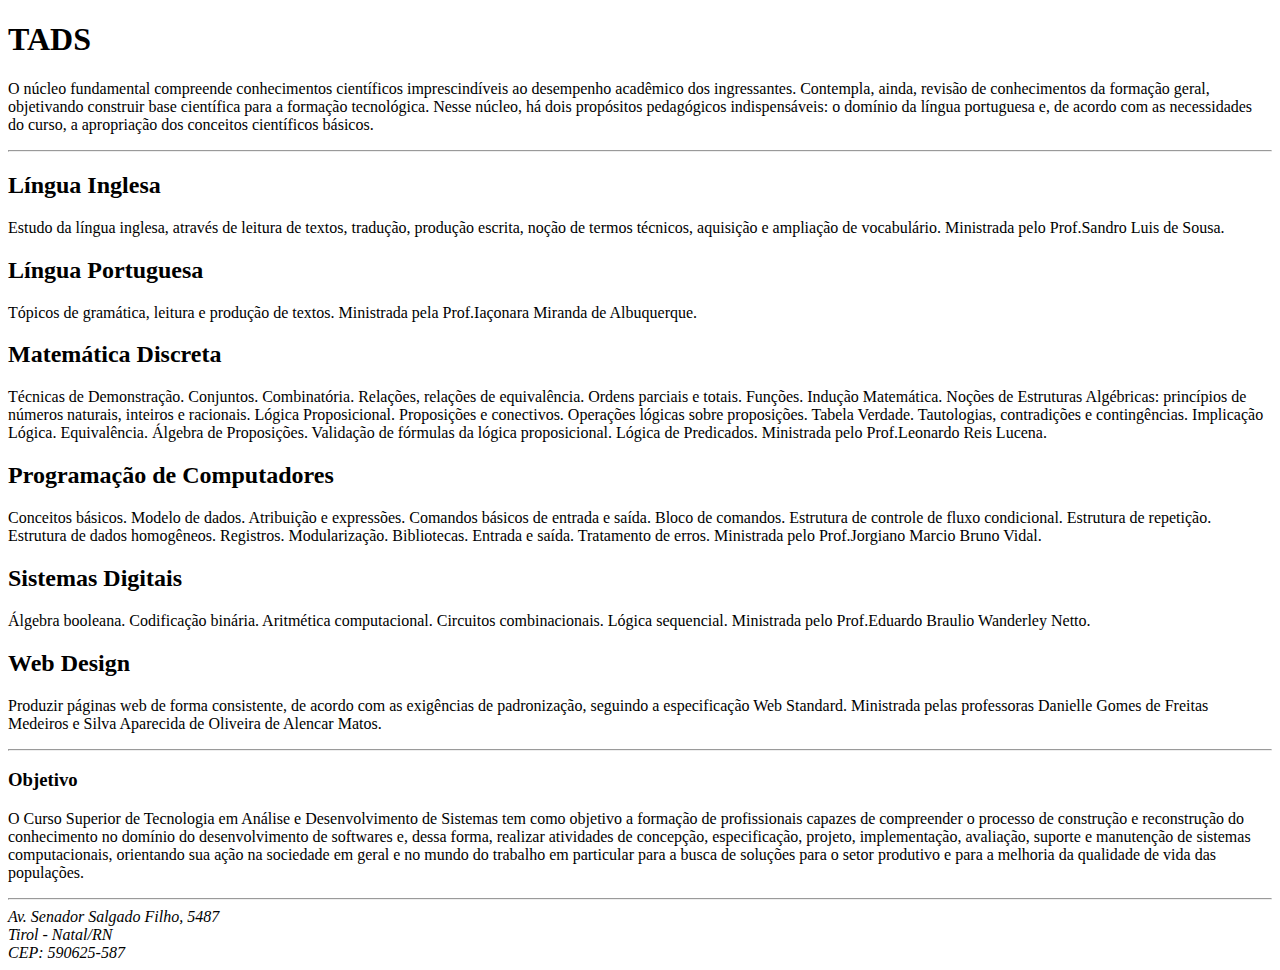
<file: atividade-1/index.html>
<!DOCTYPE html>

<html lang="pt-br">
    <head>
        <meta charset="utf-8">
        <title>Tecnologia em Análise e Desenvolvimento de Sistemas</title>
        <meta name="autor" content="Fabiana Campos">
    </head>
  
<body>
    
<h1>TADS</h1>
<p>O núcleo fundamental compreende conhecimentos científicos imprescindíveis ao desempenho
acadêmico dos ingressantes. Contempla, ainda, revisão de conhecimentos da formação geral,
objetivando construir base científica para a formação tecnológica. Nesse núcleo, há dois propósitos
pedagógicos indispensáveis: o domínio da língua portuguesa e, de acordo com as necessidades do curso,
a apropriação dos conceitos científicos básicos.</p>
<hr>

<h2>Língua Inglesa</h2>
<p>Estudo da língua inglesa, através de leitura de textos, tradução, produção escrita, noção de termos técnicos, aquisição e ampliação de vocabulário. Ministrada pelo Prof.Sandro Luis de Sousa.</p>


<h2>Língua Portuguesa</h2>
<p>Tópicos de gramática, leitura e produção de textos. Ministrada pela Prof.Iaçonara Miranda de Albuquerque.</p>

  
<h2>Matemática Discreta</h2>
<p>Técnicas de Demonstração. Conjuntos. Combinatória. Relações, relações de equivalência. Ordens parciais e totais. Funções.
Indução Matemática. Noções de Estruturas Algébricas: princípios de números naturais, inteiros e racionais. Lógica
Proposicional. Proposições e conectivos. Operações lógicas sobre proposições. Tabela Verdade. Tautologias, contradições e
contingências. Implicação Lógica. Equivalência. Álgebra de Proposições. Validação de fórmulas da lógica proposicional. Lógica
de Predicados. Ministrada pelo Prof.Leonardo Reis Lucena.</p>

  
<h2>Programação de Computadores</h2>
<p>Conceitos básicos. Modelo de dados. Atribuição e expressões. Comandos básicos de entrada e saída. Bloco de comandos.
Estrutura de controle de fluxo condicional. Estrutura de repetição. Estrutura de dados homogêneos. Registros.
Modularização. Bibliotecas. Entrada e saída. Tratamento de erros. Ministrada pelo Prof.Jorgiano Marcio Bruno Vidal.</p>
  
<h2>Sistemas Digitais</h2>
<p>Álgebra booleana. Codificação binária. Aritmética computacional. Circuitos combinacionais. Lógica sequencial. Ministrada pelo Prof.Eduardo Braulio Wanderley Netto.</p>
  
<h2>Web Design</h2>
<p>Produzir páginas web de forma consistente, de acordo com as exigências de padronização, seguindo a especificação Web
Standard. Ministrada pelas professoras Danielle Gomes de Freitas Medeiros e Silva Aparecida de Oliveira de Alencar Matos.</p>

<hr>
  
<h3>Objetivo</h3>
<p>O Curso Superior de Tecnologia em Análise e Desenvolvimento de Sistemas tem como objetivo a formação de 
profissionais capazes de compreender o processo de construção e reconstrução do conhecimento no domínio do 
desenvolvimento de softwares e, dessa forma, realizar atividades de concepção, especificação, projeto, 
implementação, avaliação, suporte e manutenção de sistemas computacionais, orientando sua ação na sociedade 
em geral e no mundo do trabalho em particular para a busca de soluções para o setor produtivo e para a melhoria 
da qualidade de vida das populações.</p>

<hr>

<address>
Av. Senador Salgado Filho, 5487<br>
Tirol - Natal/RN<br>
CEP: 590625-587
</address>
</body>
</html>
</file>
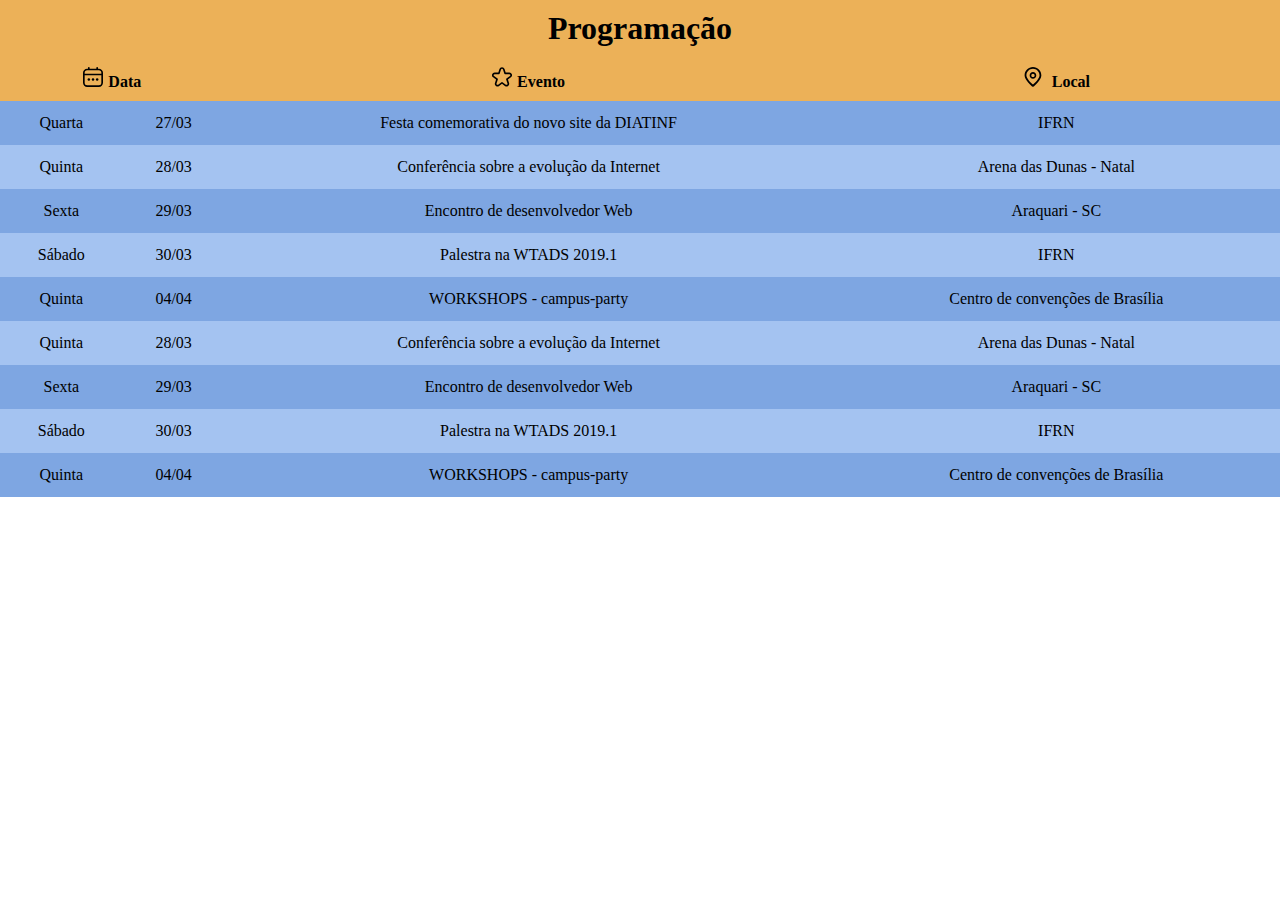
<file: atividade-4/index.html>
<!DOCTYPE html>
<html lang="'pt-br">
<head>
    <meta charset="UTF-8">
    <meta name="autor" content="Fabiana Campos">
    <meta http-equiv="X-UA-Compatible" content="IE=edge">
    <meta name="viewport" content="width=device-width, initial-scale=1.0">
    <title>Tabela</title>
    <link rel="stylesheet" href="tabela.css">
    <h1>Programação</h1>
</head>

</head>
<body>
    <table>
        <tr> 
        <th colspan="2"><img src="calendario.svg" alt="calendario">Data</th> 
        <th><img src="estrela.svg" alt="Evento">Evento</th>
        <th> <img src="marcador.svg" alt=Local> Local</th>
        <tr>
            <td>Quarta</td> 
            <td>27/03</td>
            <td>Festa comemorativa do novo site da DIATINF</td>
            <td>IFRN</td>
        </tr>
        <tr>
            <td>Quinta</td>
            <td>28/03</td>
            <td>Conferência sobre a evolução da Internet</td>
            <td>Arena das Dunas - Natal</td>
        </tr>
        <tr>
            <td>Sexta</td>
            <td>29/03</td>
            <td>Encontro de desenvolvedor Web</td>
            <td>Araquari - SC</td>
        </tr>
        <tr>
            <td>Sábado</td>
            <td>30/03</td>
            <td>Palestra na WTADS 2019.1</td>
            <td>IFRN</td>
        </tr>
        <tr>
            <td>Quinta</td>
            <td>04/04</td>
            <td>WORKSHOPS - campus-party</td>
            <td>Centro de convenções de Brasília</td>
        </tr>
        <tr>
            <td>Quinta</td>
            <td>28/03</td>
            <td>Conferência sobre a evolução da Internet</td>
            <td>Arena das Dunas - Natal</td>
        </tr>
        <tr>
            <td>Sexta</td>
            <td>29/03</td>
            <td>Encontro de desenvolvedor Web</td>
            <td>Araquari - SC</td>
        </tr>
        <tr>
            <td>Sábado</td>
            <td>30/03</td>
            <td>Palestra na WTADS 2019.1</td>
            <td>IFRN</td>
        </tr>
        <tr>
            <td>Quinta</td>
            <td>04/04</td>
            <td>WORKSHOPS - campus-party</td>
            <td>Centro de convenções de Brasília</td>
        </tr>
    </table>
</body>
</html>
</file>
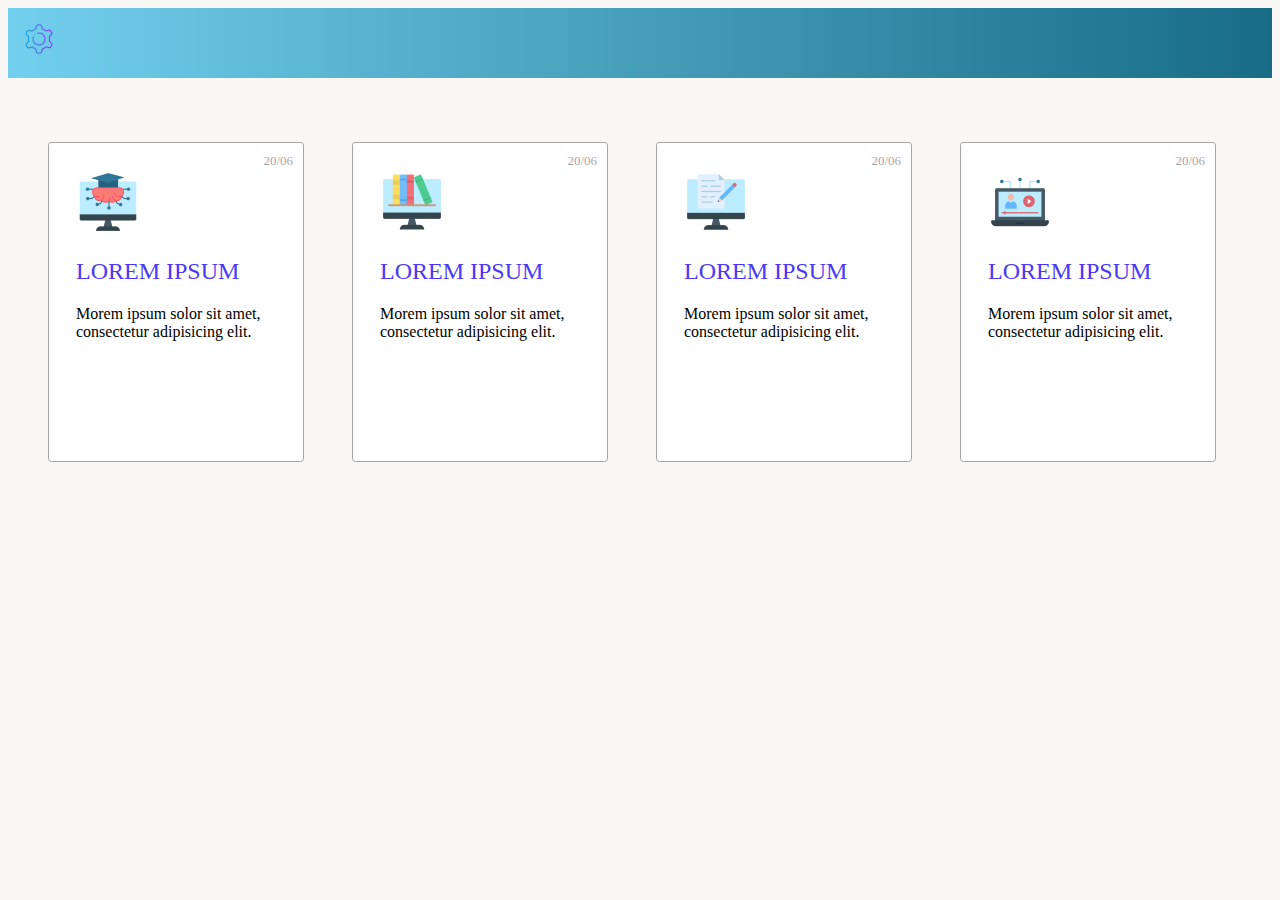
<file: atividade-box/index.html>
<!DOCTYPE html>
<html lang="pt-br">
<head>
    <meta charset="UTF-8">
    <meta http-equiv="X-UA-Compatible" content="IE=edge">
    <meta name="viewport" content="width=device-width, initial-scale=1.0">
    <title>Atividade Box</title>
    <link rel="stylesheet" href="box2.css">
</head>
<body>
    <h1> <img src="engrenagem.png" alt="engrenagem"> </h1>
    <div class="container">
        <div>
            <div class="box-content">
                <span>20/06</span>
                <img src="aprendendo.png" alt="imagem">
                <h2>LOREM IPSUM</h2>
                <p>Morem ipsum solor sit amet, consectetur adipisicing elit.</p>
            </div>
        </div>
        <div>
            <div class="box-content">
                <span>20/06</span>
                <img src="biblioteca.png" alt="imagem">
                <h2>LOREM IPSUM</h2>
                <p>Morem ipsum solor sit amet, consectetur adipisicing elit.</p>
            </div>
        </div>
        <div>
            <div class="box-content">
                <span>20/06</span>
                <img src="artigo.png" alt="imagem">
                <h2>LOREM IPSUM</h2>
                <p>Morem ipsum solor sit amet, consectetur adipisicing elit.</p>
            </div>
        </div>
        <div>
            <div class="box-content">
                <span>20/06</span>
                <img src="video.png" alt="imagem">
                <h2>LOREM IPSUM</h2>
                <p>Morem ipsum solor sit amet, consectetur adipisicing elit.</p>
            </div>
        </div>
    </div>
</body>
</html>
</file>
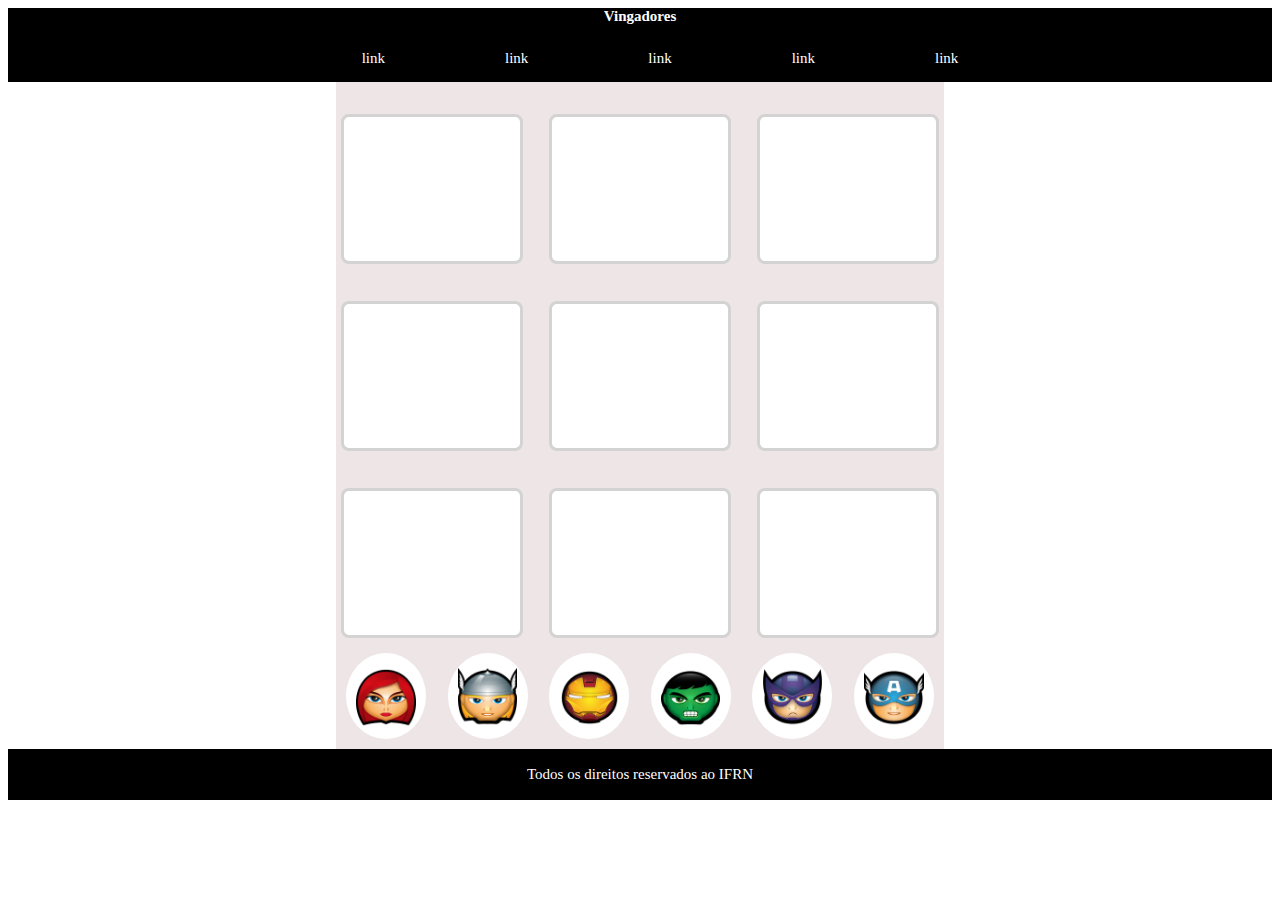
<file: atividade-display/index.html>
<!DOCTYPE html>
<html lang="pt-br">
<head>
    <meta charset="UTF-8">
    <meta http-equiv="X-UA-Compatible" content="IE=edge">
    <meta name="viewport" content="width=device-width, initial-scale=1.0">
    <title>Atividade display</title>
    <link rel="stylesheet" href="atividadedisplay.css">
</head>
<body>
<header>
    <h1>Vingadores</h1>
    <nav>
        <ol>
            <li><a href="#">link</a></li>
            <li><a href="#">link</a></li>
            <li><a href="#">link</a></li>
            <li><a href="#">link</a></li>
            <li><a href="#">link</a></li>
        </ol>
    </nav>
</header>
<main>
    <div class="container">
        <section>
            <div class="box-content"> </div>
            <div class="box-content"> </div>
            <div class="box-content"> </div>
            <div class="box-content"> </div>
            <div class="box-content"> </div>
            <div class="box-content"> </div>
            <div class="box-content"> </div>
            <div class="box-content"> </div>
            <div class="box-content"> </div>
        </section>
        <section>
            <div class="herois"><img src="viuva.png" alt="viuva negra"></div>
            <div class="herois"><img src="thor.png" alt="thor"></div>
            <div class="herois"><img src="stark.png" alt="homem de ferro"></div>
            <div class="herois"><img src="hulk.png" alt="hulk"></div>
            <div class="herois"><img src="gaviao.png" alt="gaviao"></div>
            <div class="herois"><img src="capitao.png" alt="capitao america"></div>
        </section>
    </div>
</main>
<footer>
    <p>Todos os direitos reservados ao IFRN</p>
</footer>
</body>
</html>
</file>
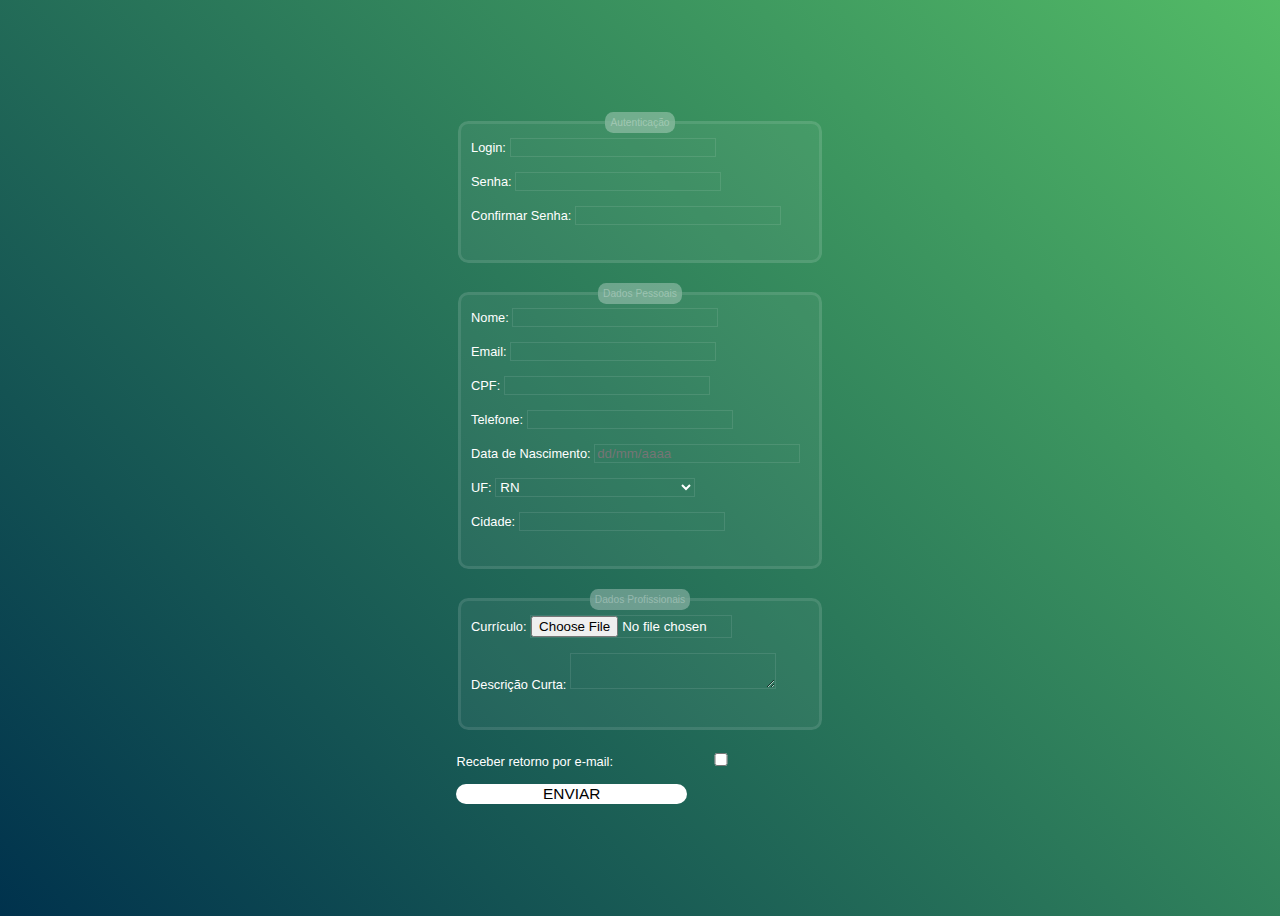
<file: atividade-formulario/index.html>
<!DOCTYPE html>
<html lang="'pt-br">
<head>
    <meta charset="UTF-8">
    <meta name="autor" content="Fabiana Campos">
    <meta http-equiv="X-UA-Compatible" content="IE=edge">
    <meta name="viewport" content="width=device-width, initial-scale=1.0">
    <title>Formulário</title>
	<link rel="stylesheet" href="formulário.css">
</head>
<body>
	<form>
		<fieldset>
			<legend>Autenticação</legend>
			<label for="login">Login:</label>
			<input type="text" id="login"><br><br>

			<label for="senha">Senha:</label>
			<input type="password" id="senha"><br><br>

			<label for="confirmar_senha">Confirmar Senha:</label>
			<input type="password" id="confirmar_senha"><br><br>
		</fieldset>

		<fieldset>
			<legend>Dados Pessoais</legend>
			<label for="nome">Nome:</label>
			<input type="text" id="nome"><br><br>

			<label for="email">Email:</label>
			<input type="email" id="email"><br><br>

			<label for="cpf">CPF:</label>
			<input type="text" id="cpf"><br><br>

			<label for="telefone">Telefone:</label>
			<input type="tel" id="telefone"><br><br>

			<label for="data_nascimento">Data de Nascimento:</label>
			<input type="text" id="data_nascimento" placeholder="dd/mm/aaaa"><br><br>

			<label for="uf">UF:</label>
			<select id="uf">
				<option value="RN">RN</option>
				<option value="Option 2">PB</option>
				<option value="Option 3">CE</option>
				<option value="Option 4">CE</option>
			</select><br><br>

			<label for="cidade">Cidade:</label>
			<input type="text" id="cidade"><br><br>
		</fieldset>

		<fieldset>
			<legend>Dados Profissionais</legend>
			<label for="curriculo">Currículo:</label>
			<input type="file" id="curriculo">
			<span></span><br><br>

			<label for="descricao">Descrição Curta:</label>
			<textarea id="descricao"></textarea><br><br>
		</fieldset>

        <label for="receber_email">Receber retorno por e-mail:</label>
		<input type="checkbox" id="receber_email"><br><br>
        
		<button type="submit">Enviar</button>
	</form>
</body>
</html>
</file>
<file: atividade-4/tabela.css>
body{
    margin: 0;
    padding: 0;
}
h1{
    background-color: rgb(236, 177, 88);
    padding: 10px;
    text-align: center;
    font-family: garamond;
    margin: 0;
}
table{
    width: 100%;
    border-collapse: collapse;
}
tr:nth-child(odd){
    background-color: rgb(164, 195, 241);
}
tr:nth-child(even){
    background-color: rgb(126, 166, 226);
}
th, td{
    border-collapse: collapse;
    padding: 8px;
    text-align: center;
    font-family: garamond;
    height: 28px;
}
th{
    background-color: rgb(236, 177, 88);
    text-align: center;
    position: relative;
}
th img{
    display: inline-block;
    margin-right: 5px;
    width: 20px;
}
</file>
<file: atividade-box/box2.css>
h1 {
    background-image: linear-gradient(to right, #72CFED, #186c86);
    padding: 15px;
    margin: 0 0 1em;
    align-items: left;
}
img {
    width: 1em;
    height: 1em;
}
.box-content img {
    width: 4em;
    height: 4em;
}
div {
    color: black; 
    background-color: rgba(248, 245, 245, 0.904); 
    display: flex;
    box-sizing: border-box;
    width: 18em; 
    min-height: 20em; 
    padding: 0.5em; 
    margin: 0.5em;
}
h2{
    color: rgb(75, 56, 245);
    font-family: Tahoma;
    font-weight: lighter;
}
.box-content {
    display: inline-block;
    justify-content: center;
    border-radius: 0.2em;
    border: 1px solid rgb(168, 164, 164);
    background-color: white;
    position:relative;
    padding: 27px;
}
body {
    background-color: rgba(248, 245, 245, 0.904); 
}
span{
    font-family: Tahoma;
    color:rgb(168, 164, 164);
    font-size: small;
    position: absolute;
    top: 10px;
    right: 10px;
}
</file>
<file: atividade-display/atividadedisplay.css>
header, h1{
    background-color: black;
    text-align: center;
    color:white;
    font-size: 15px;
    font-family: serif;
    margin-top: 0;
}
ol{
    display: inline-flex;
    flex-wrap: wrap;
    gap: 8em;
    list-style-type: none;
    font-size: 15px;
    font-family: serif;
    flex-direction: row;
}
li a{
    text-decoration: none;
    color: white;
}

main{
    display: flex;
    flex-wrap: wrap;
    justify-content: center;
    width: auto;
    margin:0 ;
    max-height:70em;
    background-color: white;
}
section{
    display:flex;
    flex-wrap: wrap;
    justify-content: space-between;
    background-color: rgb(238, 230, 230);
    max-height:70em;
    width: 38em;
}
.box-content{
    display:flex;
    width: 11em;
    height: 9em;
    border: 3px solid lightgray;
    border-radius: 8px;
    background-color: white;
    margin: 5px;
    gap:5px;
    flex-wrap: wrap;
    margin-top: 2em;
}
div.herois{
    background-color: white;
    width: 5em;
    border-radius: 50%;
    padding-top: 15px ;
    padding-bottom: 12px;
    margin: 10px;
    display: flex;
    flex-direction: row;
    justify-content: space-between;
    align-items: center;  
}
img{
    width: 3.7em;
    height: 3.7em;
    margin: auto;
}
footer{
    background-color: black;
    text-align: center;
    color:white;
    font-size: 15px;
    font-family: serif;
    padding: 2px;
}
</file>
<file: atividade-formulario/formulário.css>
body {
    font-family: Tahoma, Arial;
    font-size: 0.8em;
    color: white;
    background: linear-gradient(45deg, #00324d, #53bb66);
    display: flex;
    justify-content: center;
    align-items: center;
    height: 100vh;
  }
  
  .container {
    background-color: rgba(255, 255, 255, 0.05);
    border-radius: 0.8em;
    border: 3px solid rgba(255, 255, 255, 0.1);
    padding: 20px;
    max-width: 500px;
    width: 100%;
    box-sizing: border-box;
  }
  
  fieldset {
    margin-bottom: 20px;
    padding-bottom: 20px;
    border: none;
    background-color: rgba(255, 255, 255, 0.05);
    border-radius: 0.8em;
    border: 3px solid rgba(255, 255, 255, 0.1);
    text-align: left;
  }
  
  fieldset.centralize {
    text-align: center;
  }
  
  legend {
    background-color: rgba(255, 255, 255, 0.3);
    color: rgba(255, 255, 255, 0.3);
    font-size: 0.8em;
    text-align: center;
    padding: 5px;
    border-radius: 0.8em;
  }
  
  input,
  select,
  textarea {
    border: 1px solid rgba(255, 255, 255, 0.1);
    background-color: transparent;
    width: 15em;
    color: white;
  }
  
  select option {
    color: black;
  }
  
  .receber-email{
    text-align: right;
    margin-bottom: 10px;
    font-size: 0.8em;
    color: rgba(255, 255, 255, 0.8);
  }
  
  .descricao-curta {
    margin-bottom: 10px;
    text-align: left;
  }
  
  .submit-button {
    text-align: right;
    margin-top: 10px;
  }
  
  button[type="submit"] {
    background-color: white;
    border: none;
    border-radius: 1em;
    width: 15em;
    text-transform:uppercase;
    font-size: 1.2em;
  }
</file>
